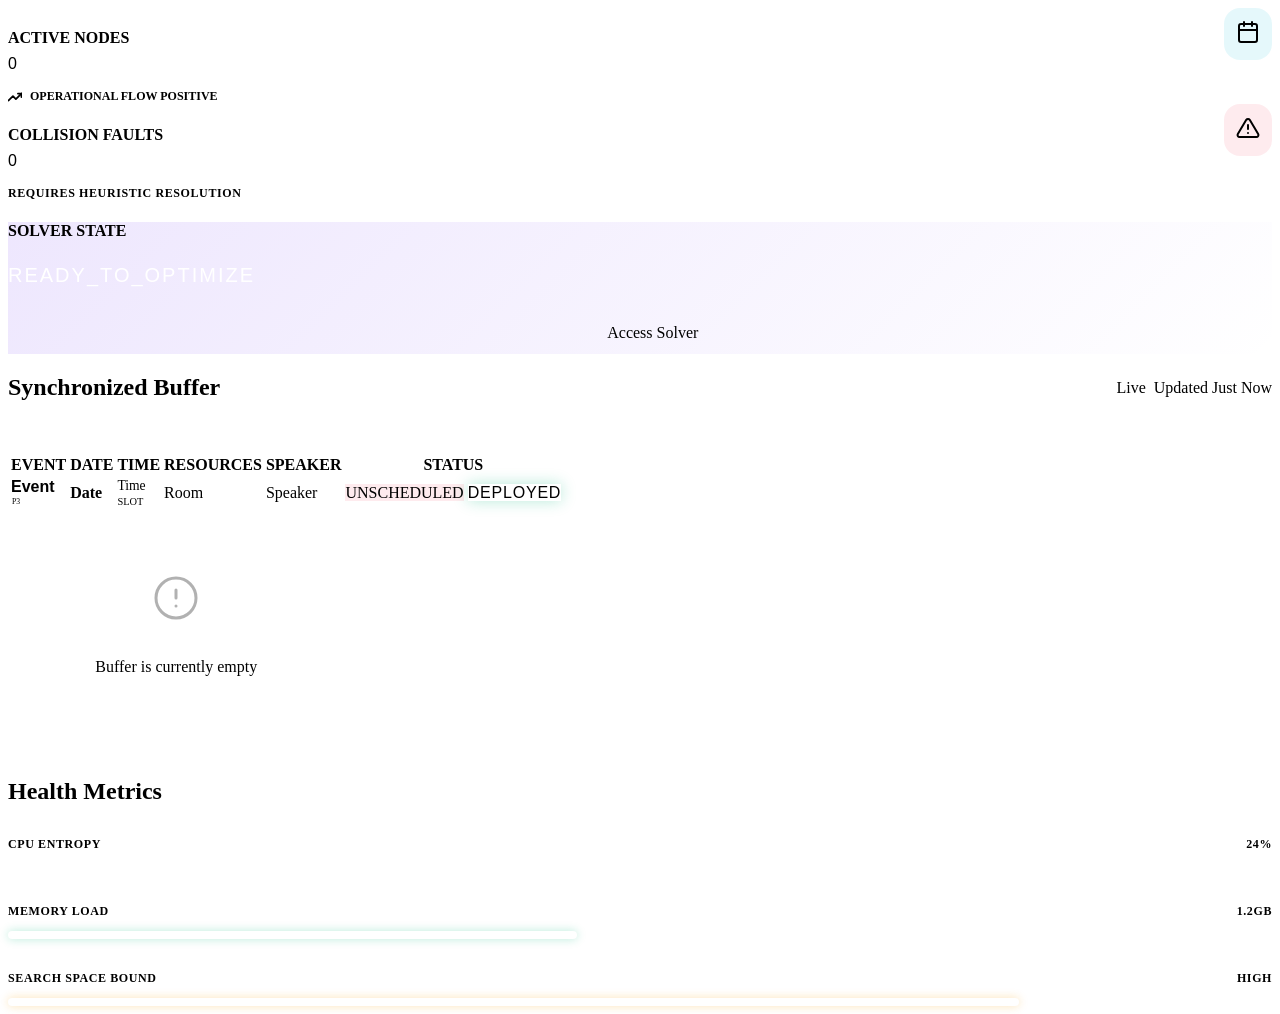
<file: target/classes/templates/index.html>
<!DOCTYPE html>
<html th:replace="~{layout :: layout(~{::main})}" xmlns:th="http://www.thymeleaf.org">
<head>
    <title>Home | Command Center</title>
</head>
<body>
    <main class="animate-in">
        <div class="bento-grid">
            <!-- Summary Stats -->
            <div class="bento-card col-4">
                <div style="display: flex; justify-content: space-between; align-items: start;">
                    <div>
                        <h4 style="color: var(--accent-secondary); margin-bottom: 0.5rem;">ACTIVE NODES</h4>
                        <div class="stat-value" style="font-family: 'Orbitron', sans-serif; text-shadow: 0 0 20px var(--accent-glow);" th:text="${events.size()}">0</div>
                    </div>
                    <div style="padding: 12px; background: rgba(6, 182, 212, 0.1); border-radius: 16px; color: var(--accent-secondary);">
                        <svg width="24" height="24" viewBox="0 0 24 24" fill="none" stroke="currentColor" stroke-width="2" stroke-linecap="round" stroke-linejoin="round"><rect x="3" y="4" width="18" height="18" rx="2" ry="2"></rect><line x1="16" y1="2" x2="16" y2="6"></line><line x1="8" y1="2" x2="8" y2="6"></line><line x1="3" y1="10" x2="21" y2="10"></line></svg>
                    </div>
                </div>
                <div style="display: flex; align-items: center; gap: 0.5rem; font-size: 0.75rem; color: var(--success); font-weight: 700; text-transform: uppercase; margin-top: 1rem;">
                    <svg width="14" height="14" viewBox="0 0 24 24" fill="none" stroke="currentColor" stroke-width="3" stroke-linecap="round" stroke-linejoin="round"><polyline points="23 6 13.5 15.5 8.5 10.5 1 18"></polyline><polyline points="17 6 23 6 23 12"></polyline></svg>
                    Operational Flow Positive
                </div>
            </div>

            <div class="bento-card col-4" sec:authorize="hasRole('ADMIN')">
                <div style="display: flex; justify-content: space-between; align-items: start;">
                    <div>
                        <h4 style="color: var(--danger); margin-bottom: 0.5rem;">COLLISION FAULTS</h4>
                        <div class="stat-value" style="font-family: 'Orbitron', sans-serif;" th:text="${totalConflicts}" th:style="${totalConflicts > 0 ? 'color: var(--danger); text-shadow: 0 0 20px rgba(244, 63, 94, 0.4);' : ''}">0</div>
                    </div>
                    <div style="padding: 12px; background: rgba(244, 63, 94, 0.1); border-radius: 16px; color: var(--danger);">
                        <svg width="24" height="24" viewBox="0 0 24 24" fill="none" stroke="currentColor" stroke-width="2" stroke-linecap="round" stroke-linejoin="round"><path d="M10.29 3.86L1.82 18a2 2 0 0 0 1.71 3h16.94a2 2 0 0 0 1.71-3L13.71 3.86a2 2 0 0 0-3.42 0z"></path><line x1="12" y1="9" x2="12" y2="13"></line><line x1="12" y1="17" x2="12.01" y2="17"></line></svg>
                    </div>
                </div>
                <div style="font-size: 0.75rem; color: var(--text-dim); text-transform: uppercase; letter-spacing: 0.05em; font-weight: 700; margin-top: 1rem;">Requires Heuristic Resolution</div>
            </div>

            <div class="bento-card col-4" sec:authorize="hasRole('ADMIN')" style="background: linear-gradient(135deg, rgba(139, 92, 246, 0.15), transparent); border-color: rgba(139, 92, 246, 0.3);">
                <h4 style="color: var(--accent-primary);">SOLVER STATE</h4>
                <div class="stat-value" style="font-size: 1.25rem; font-family: 'Orbitron', sans-serif; margin: 1.5rem 0; letter-spacing: 0.1em; color: white;">READY_TO_OPTIMIZE</div>
                <a th:href="@{/scheduler}" class="btn-new" style="display: inline-block; width: 100%; text-align: center; padding: 0.8rem;">Access Solver</a>
            </div>

            <!-- Main Activity -->
            <div class="bento-card" th:classappend="${#authorization.expression('hasRole(''ADMIN'')') ? 'col-8' : 'col-12'}">
                <div style="display: flex; justify-content: space-between; align-items: center; margin-bottom: 2rem;">
                    <h2 th:text="${#authorization.expression('hasRole(''ADMIN'')') ? 'Synchronized Buffer' : 'Live Event Schedule'}">Synchronized Buffer</h2>
                    <div style="display: flex; gap: 0.5rem;">
                        <span class="badge badge-success">Live</span>
                        <span class="badge" style="background: rgba(255,255,255,0.05);">Updated Just Now</span>
                    </div>
                </div>
                
                <table class="db-table">
                    <thead>
                        <tr>
                            <th>EVENT</th>
                            <th>DATE</th>
                            <th>TIME</th>
                            <th>RESOURCES</th>
                            <th>SPEAKER</th>
                            <th>STATUS</th>
                        </tr>
                    </thead>
                    <tbody>
                        <tr th:each="e : ${events}">
                            <td>
                                <div style="font-weight: 700; font-family: 'Orbitron', sans-serif;" th:text="${e.name}">Event</div>
                                <div th:class="${'badge priority-' + e.priority}" th:text="'Level ' + ${e.priority}" style="font-size: 0.6rem; transform: scale(0.8); margin-left: -5px;">P3</div>
                            </td>
                            <td>
                                <div style="font-weight: 600; color: var(--accent-primary);" th:text="${e.date}">Date</div>
                            </td>
                            <td>
                                <div style="font-size: 0.85rem; color: var(--text-dim);">
                                    <span th:text="${e.startTime + ' - ' + e.endTime}">Time</span>
                                    <div th:if="${e.colorIndex != -1}" style="font-size: 0.65rem; color: var(--accent-secondary); margin-top: 2px;" th:text="${'SLOT ' + e.colorIndex}">SLOT</div>
                                </div>
                            </td>
                            <td>
                                <span class="badge" 
                                      th:style="${e.colorIndex != -1 ? 'background: rgba(139, 92, 246, 0.1); border: 1px solid var(--accent-primary); color: var(--accent-primary);' : 'background: rgba(255,255,255,0.05);'}"
                                      th:text="${e.colorIndex != -1 ? e.assignedRoom : e.resource}">Room</span>
                            </td>
                            <td th:text="${e.speaker}">Speaker</td>
                            <td>
                                <span th:if="${e.colorIndex == -1}" class="badge" style="background: rgba(244, 63, 94, 0.1); color: var(--danger);">UNSCHEDULED</span>
                                <span th:if="${e.colorIndex != -1}" class="badge badge-success" style="box-shadow: 0 0 15px rgba(16, 185, 129, 0.3); font-family: 'Orbitron', sans-serif; letter-spacing: 0.05em;">DEPLOYED</span>
                            </td>
                        </tr>
                        <tr th:if="${events.isEmpty()}">
                            <td colspan="5" style="text-align: center; padding: 4rem; color: var(--text-dim);">
                                <svg width="48" height="48" viewBox="0 0 24 24" fill="none" stroke="currentColor" stroke-width="1.5" stroke-linecap="round" stroke-linejoin="round" style="margin-bottom: 1rem; opacity: 0.3;"><circle cx="12" cy="12" r="10"></circle><line x1="12" y1="8" x2="12" y2="12"></line><line x1="12" y1="16" x2="12.01" y2="16"></line></svg>
                                <p>Buffer is currently empty</p>
                            </td>
                        </tr>
                    </tbody>
                </table>
            </div>

            <!-- Side Widgets -->
            <div class="bento-card col-4" sec:authorize="hasRole('ADMIN')">
                <h2>Health Metrics</h2>
                <div style="margin-top: 2rem;">
                    <div style="display: flex; justify-content: space-between; margin-bottom: 0.75rem; font-size: 0.75rem; font-weight: 800; letter-spacing: 0.05em; text-transform: uppercase;">
                        <span>CPU Entropy</span>
                        <span style="color: var(--accent-secondary)">24%</span>
                    </div>
                    <div style="width: 100%; height: 8px; background: rgba(255,255,255,0.05); border-radius: 20px; margin-bottom: 2rem;">
                        <div style="width: 24%; height: 100%; background: linear-gradient(to right, var(--accent-primary), var(--accent-secondary)); border-radius: 20px; box-shadow: 0 0 10px var(--accent-glow);"></div>
                    </div>

                    <div style="display: flex; justify-content: space-between; margin-bottom: 0.75rem; font-size: 0.75rem; font-weight: 800; letter-spacing: 0.05em; text-transform: uppercase;">
                        <span>Memory Load</span>
                        <span style="color: var(--success)">1.2GB</span>
                    </div>
                    <div style="width: 100%; height: 8px; background: rgba(255,255,255,0.05); border-radius: 20px; margin-bottom: 2rem;">
                        <div style="width: 45%; height: 100%; background: linear-gradient(to right, var(--success), #34d399); border-radius: 20px; box-shadow: 0 0 10px rgba(16, 185, 129, 0.3);"></div>
                    </div>

                    <div style="display: flex; justify-content: space-between; margin-bottom: 0.75rem; font-size: 0.75rem; font-weight: 800; letter-spacing: 0.05em; text-transform: uppercase;">
                        <span>Search Space Bound</span>
                        <span style="color: var(--warning)">High</span>
                    </div>
                    <div style="width: 100%; height: 8px; background: rgba(255,255,255,0.05); border-radius: 20px;">
                        <div style="width: 80%; height: 100%; background: linear-gradient(to right, var(--warning), #fbbf24); border-radius: 20px; box-shadow: 0 0 10px rgba(245, 158, 11, 0.3);"></div>
                    </div>
                </div>
            </div>
        </div>
    </main>
</body>
</html>
</file>
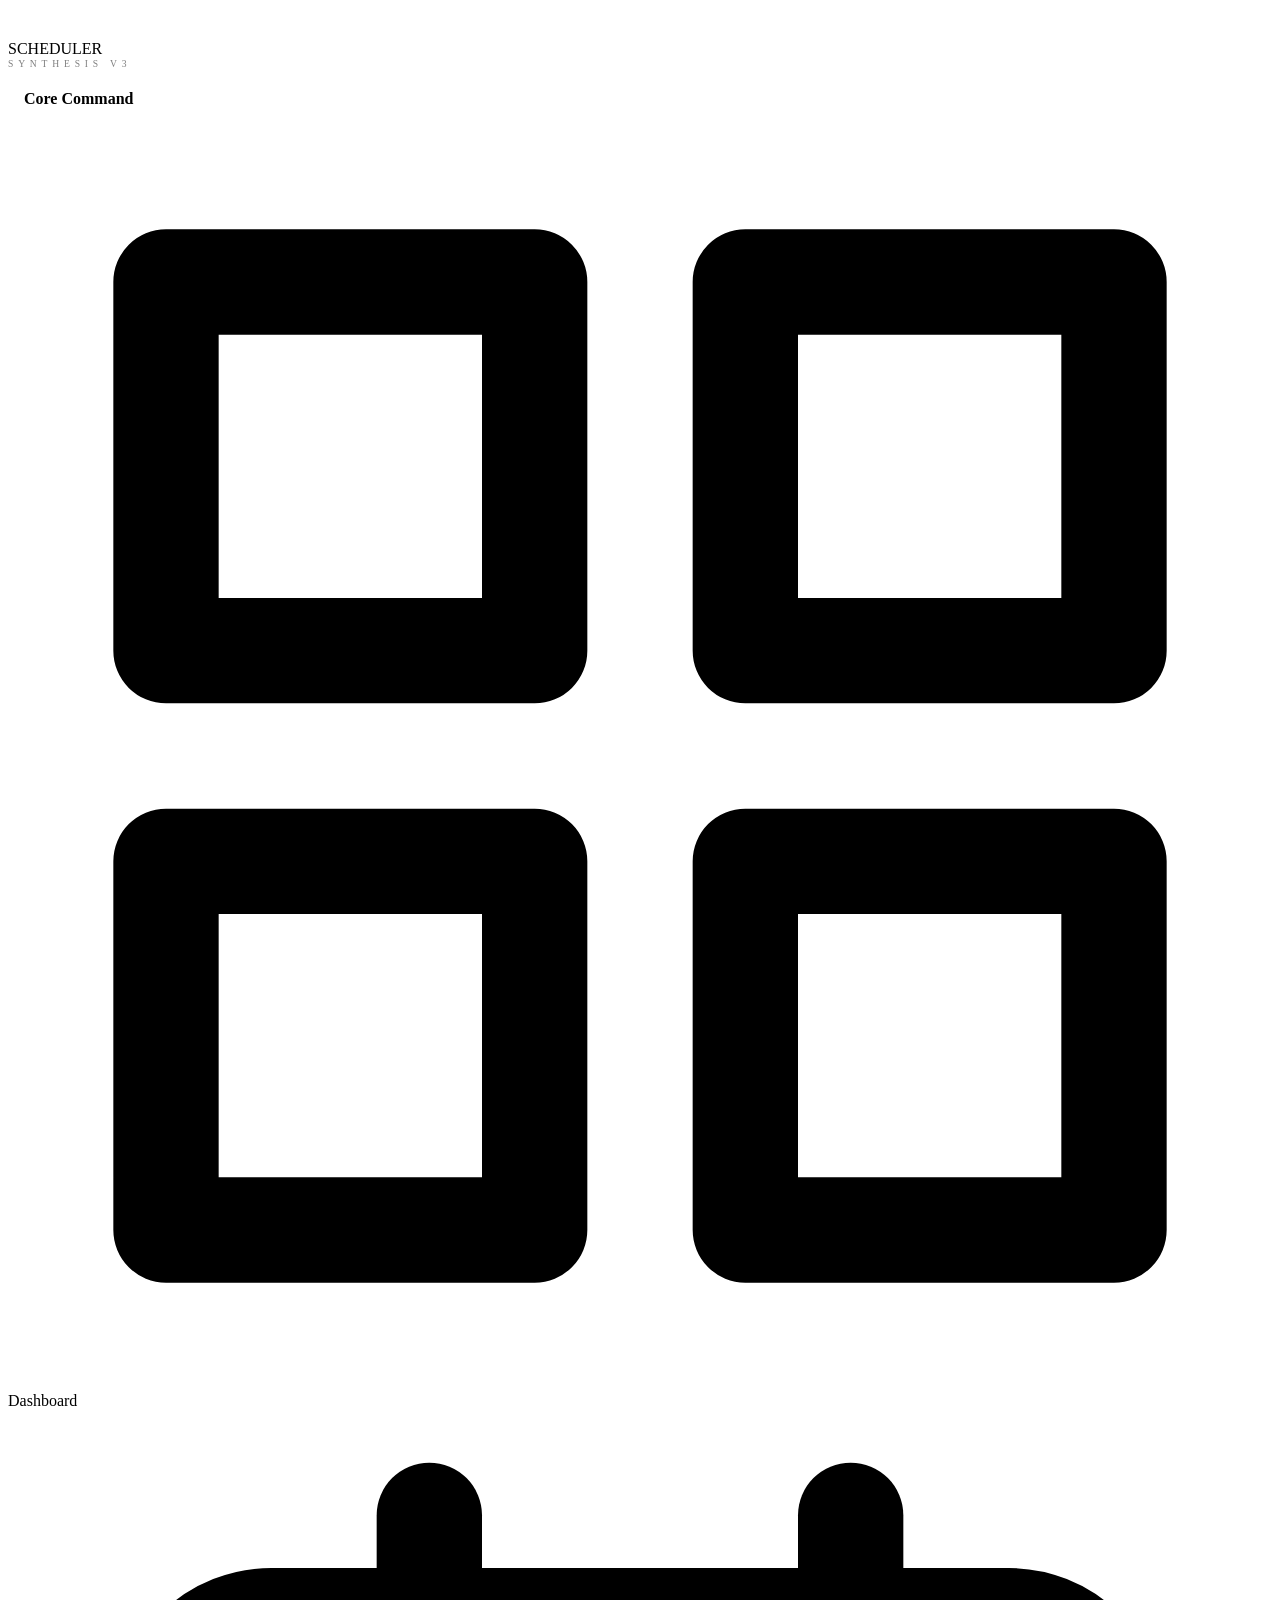
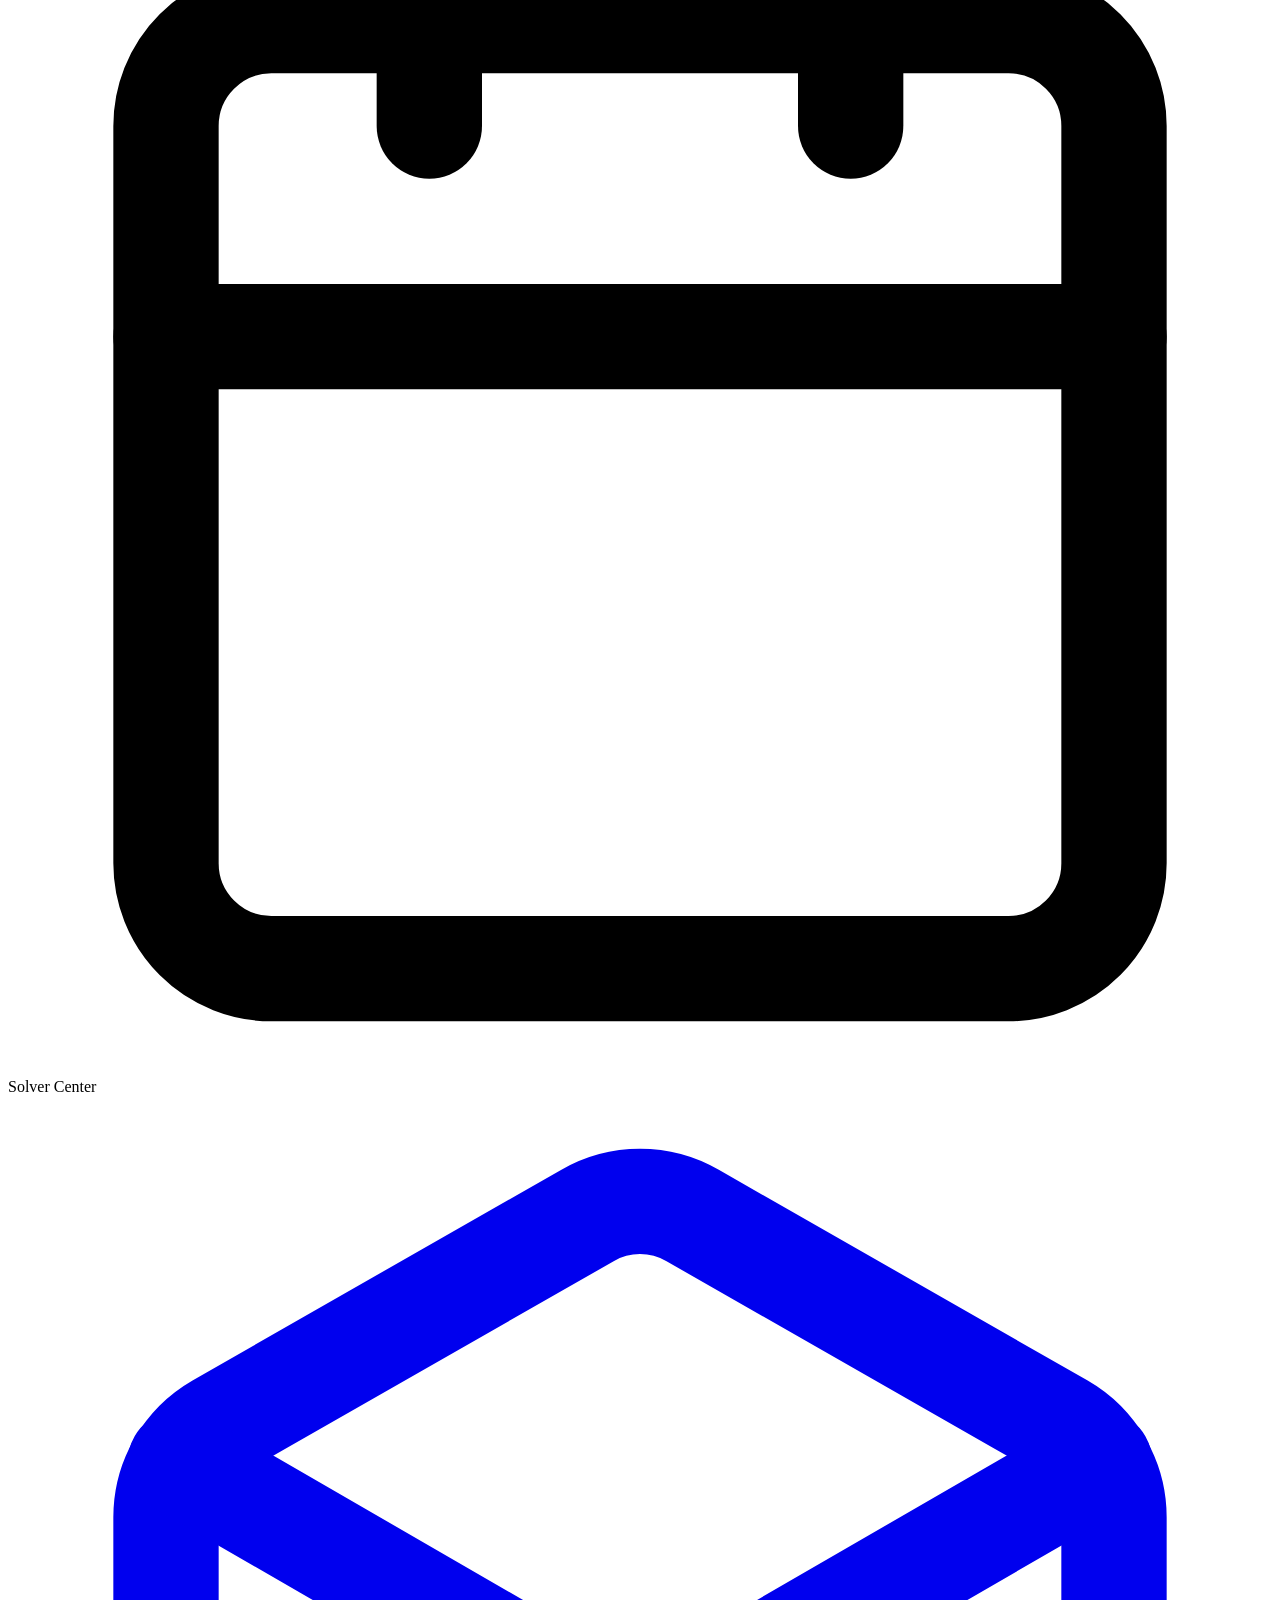
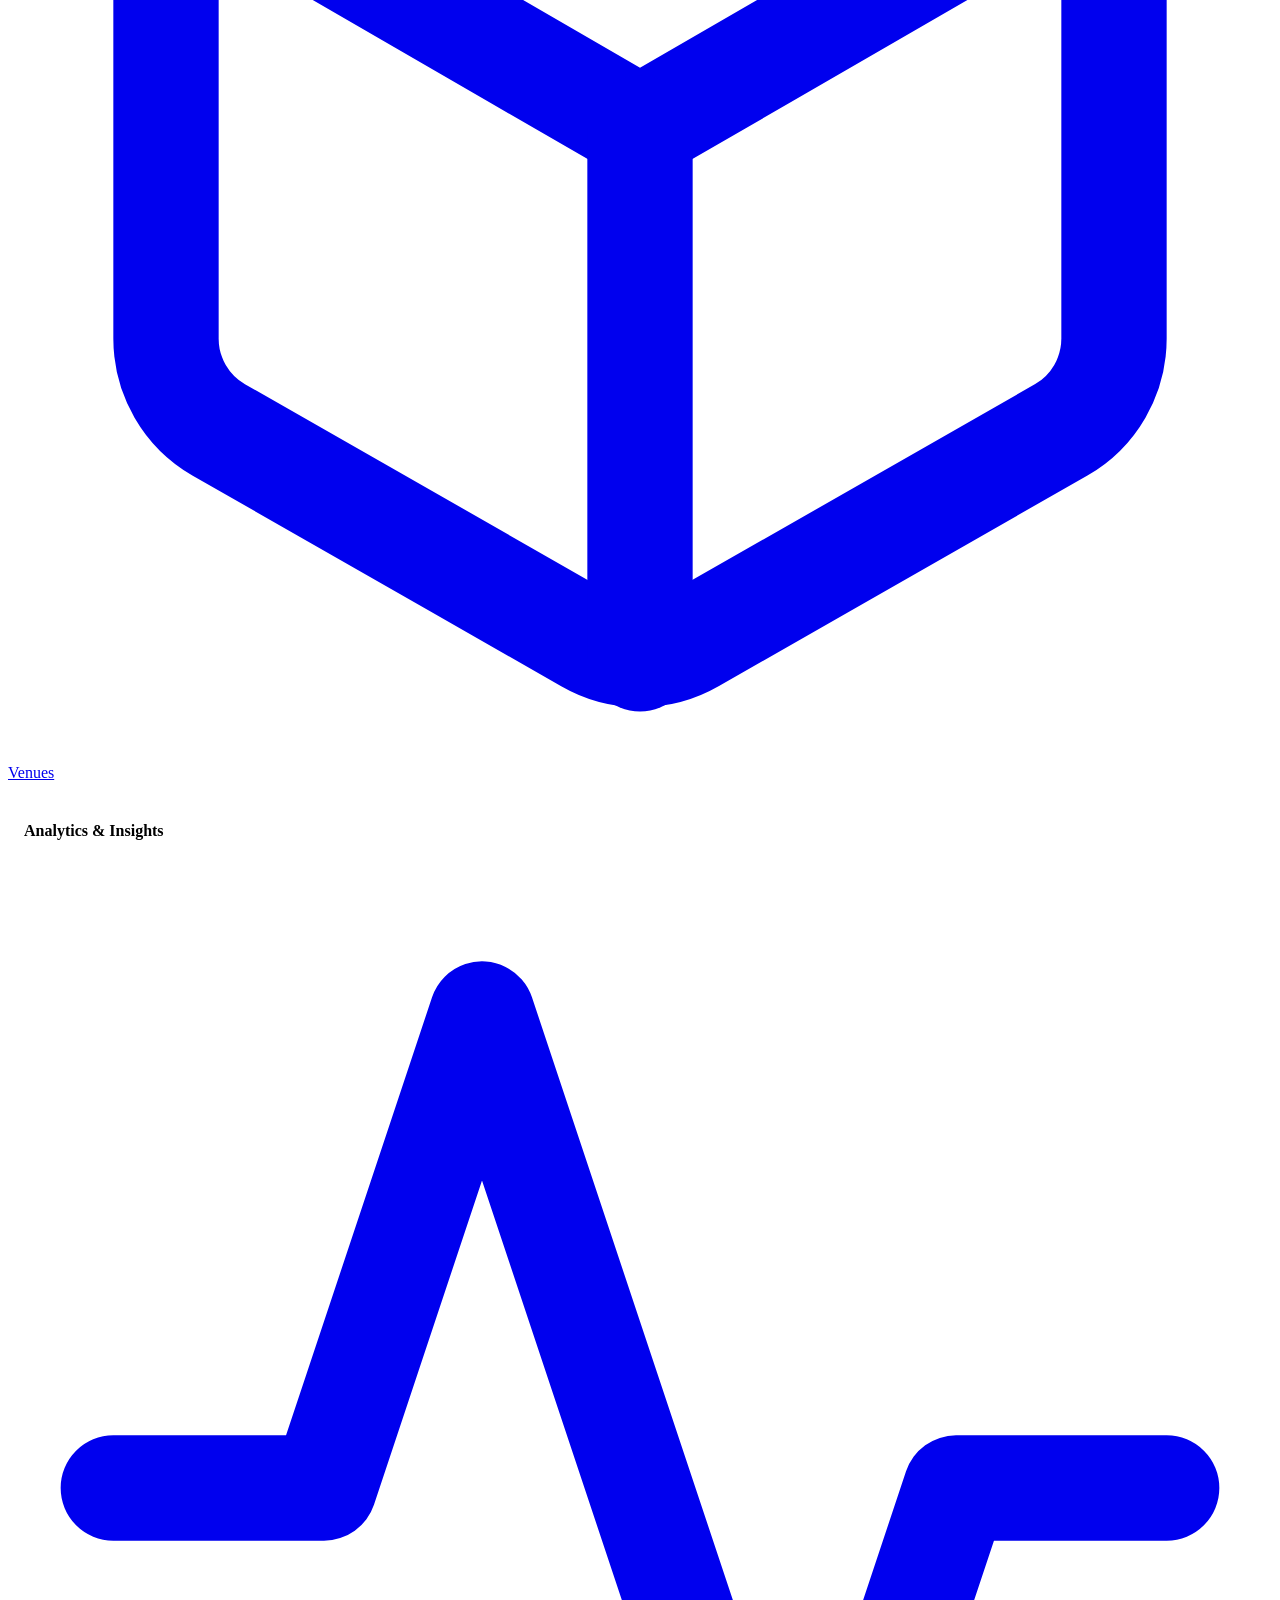
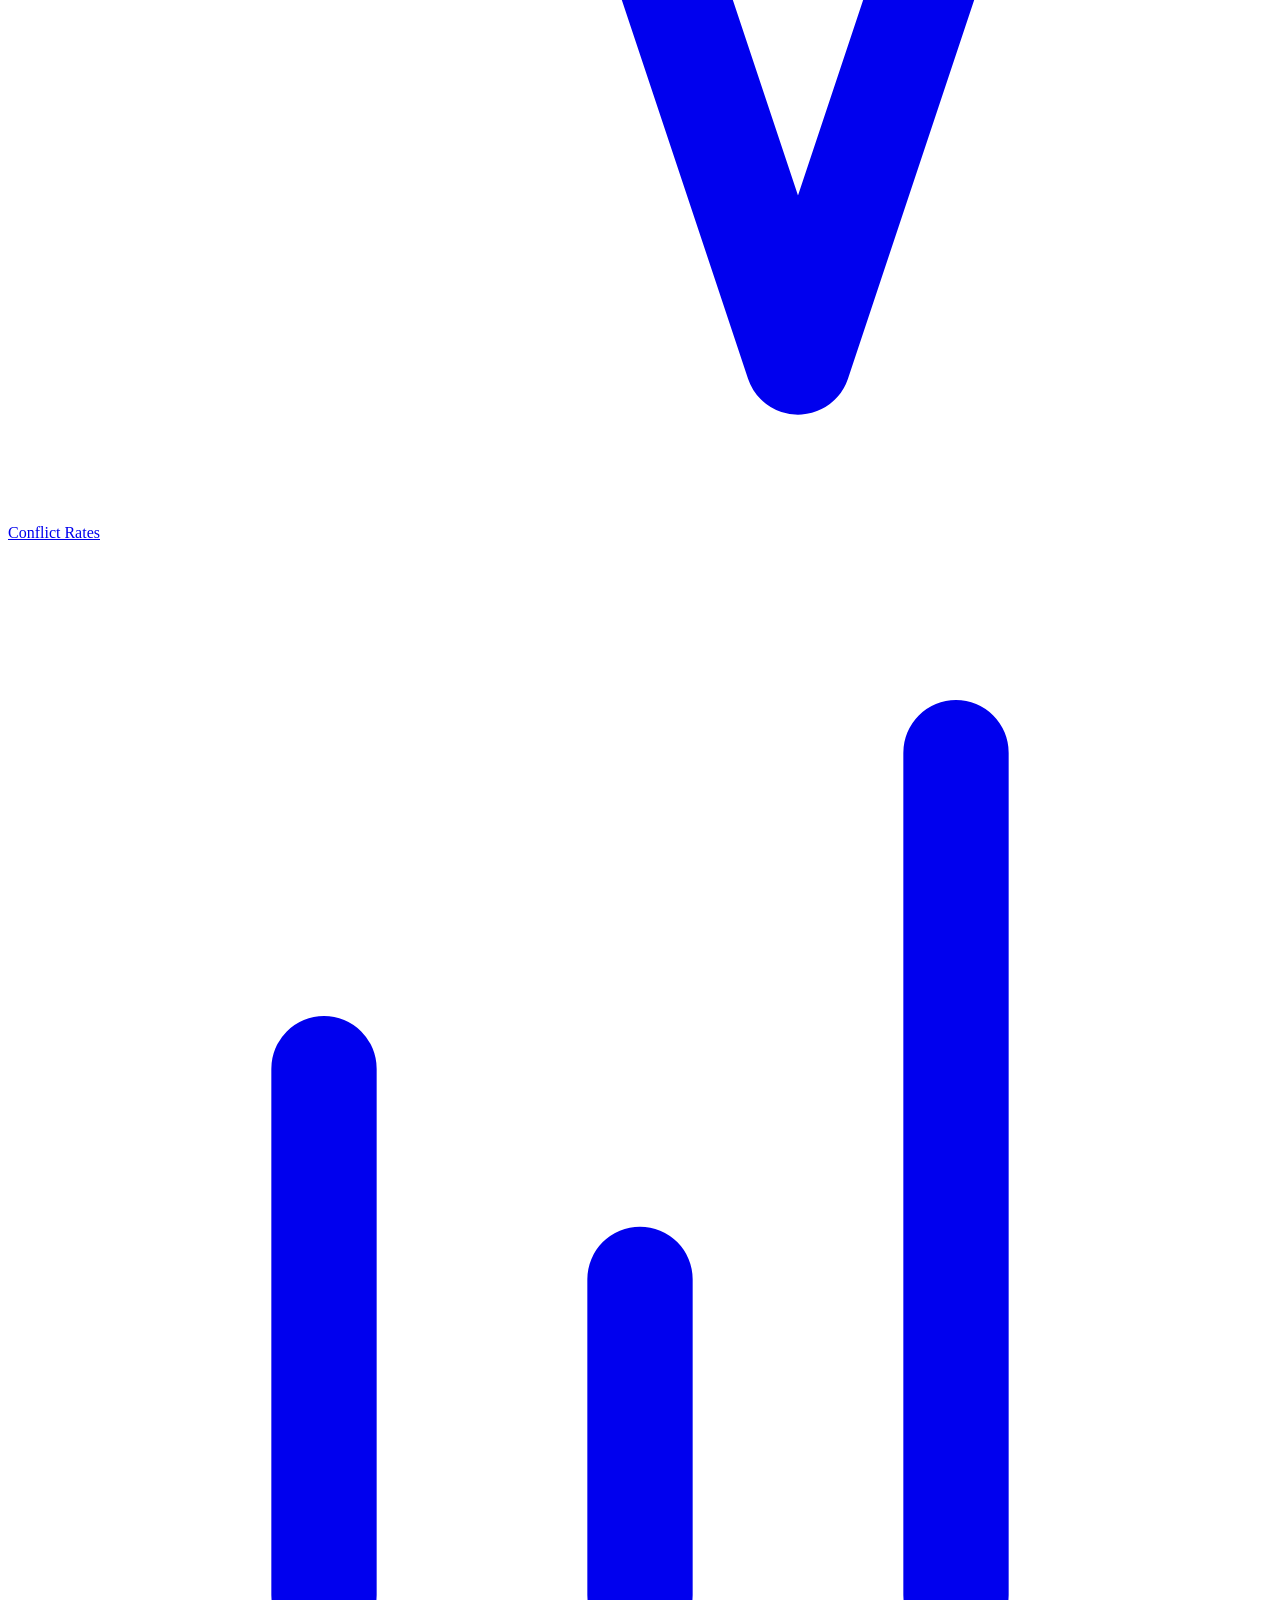
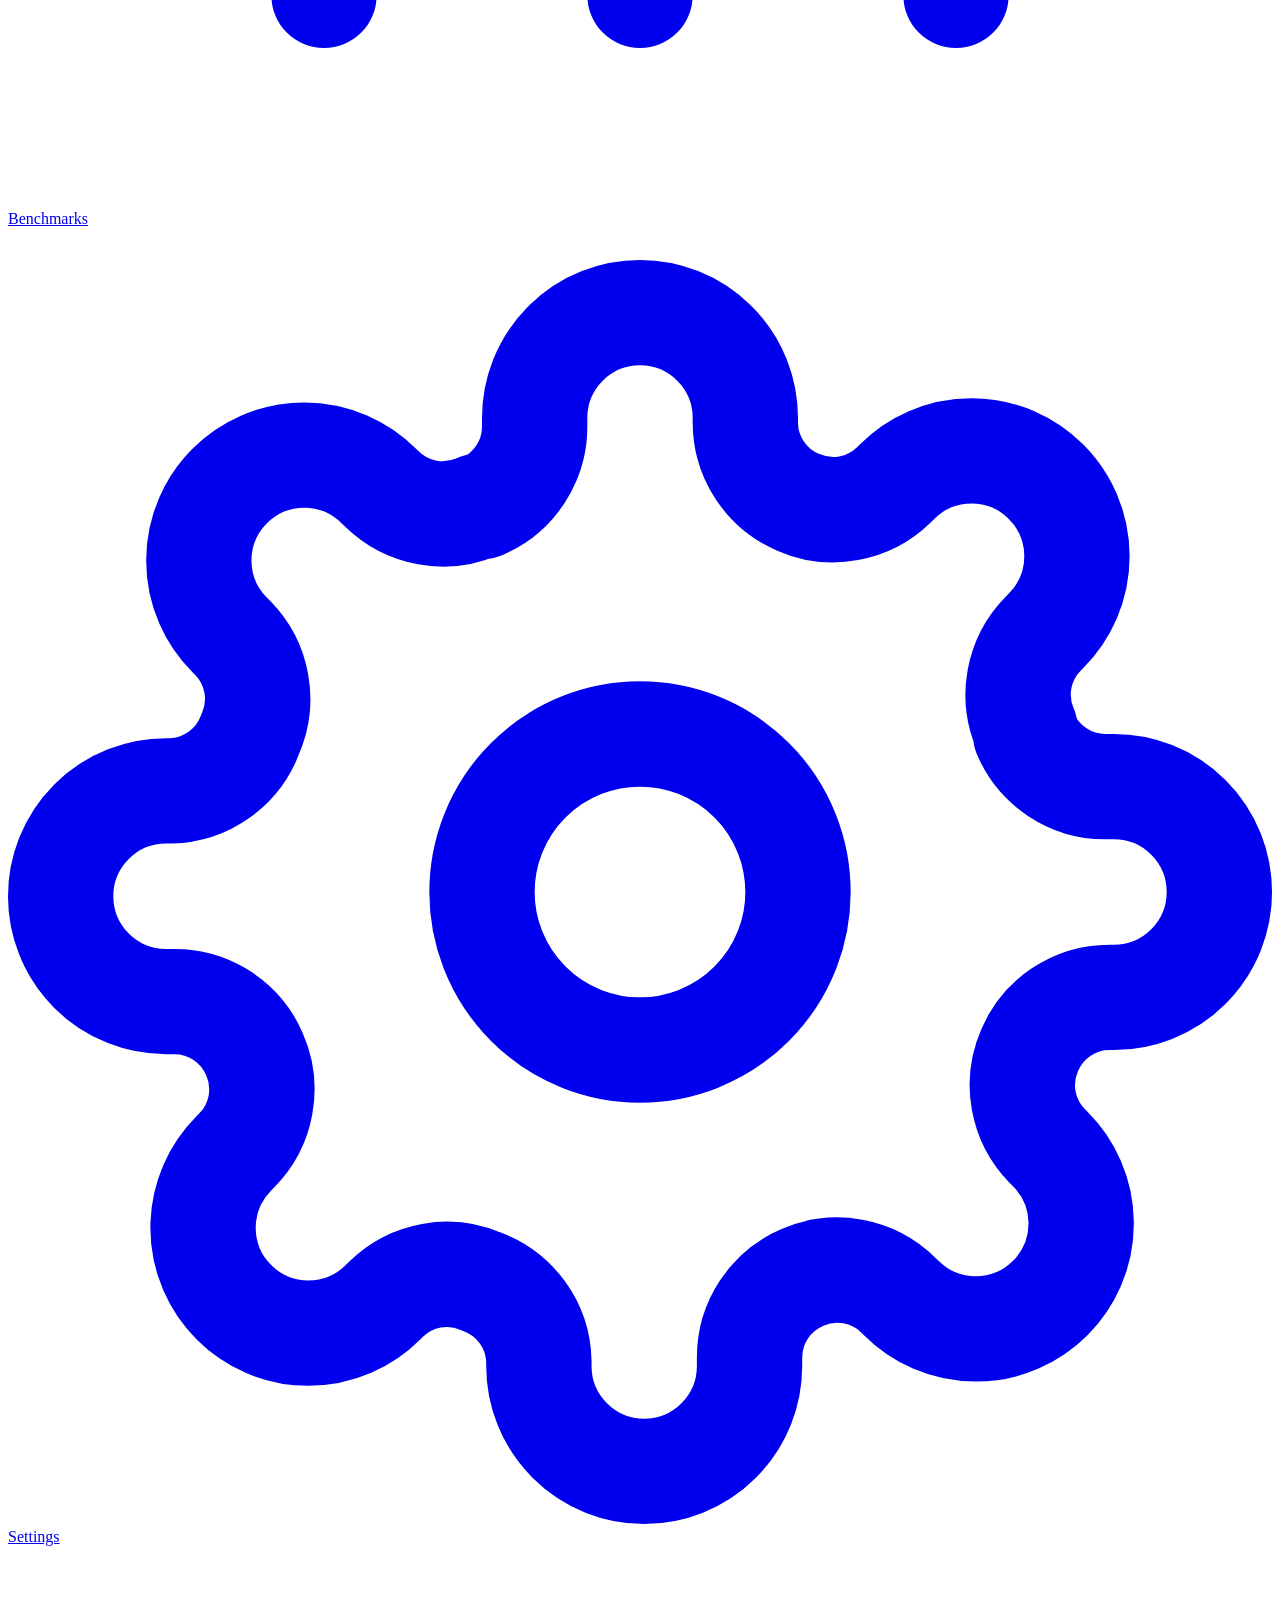
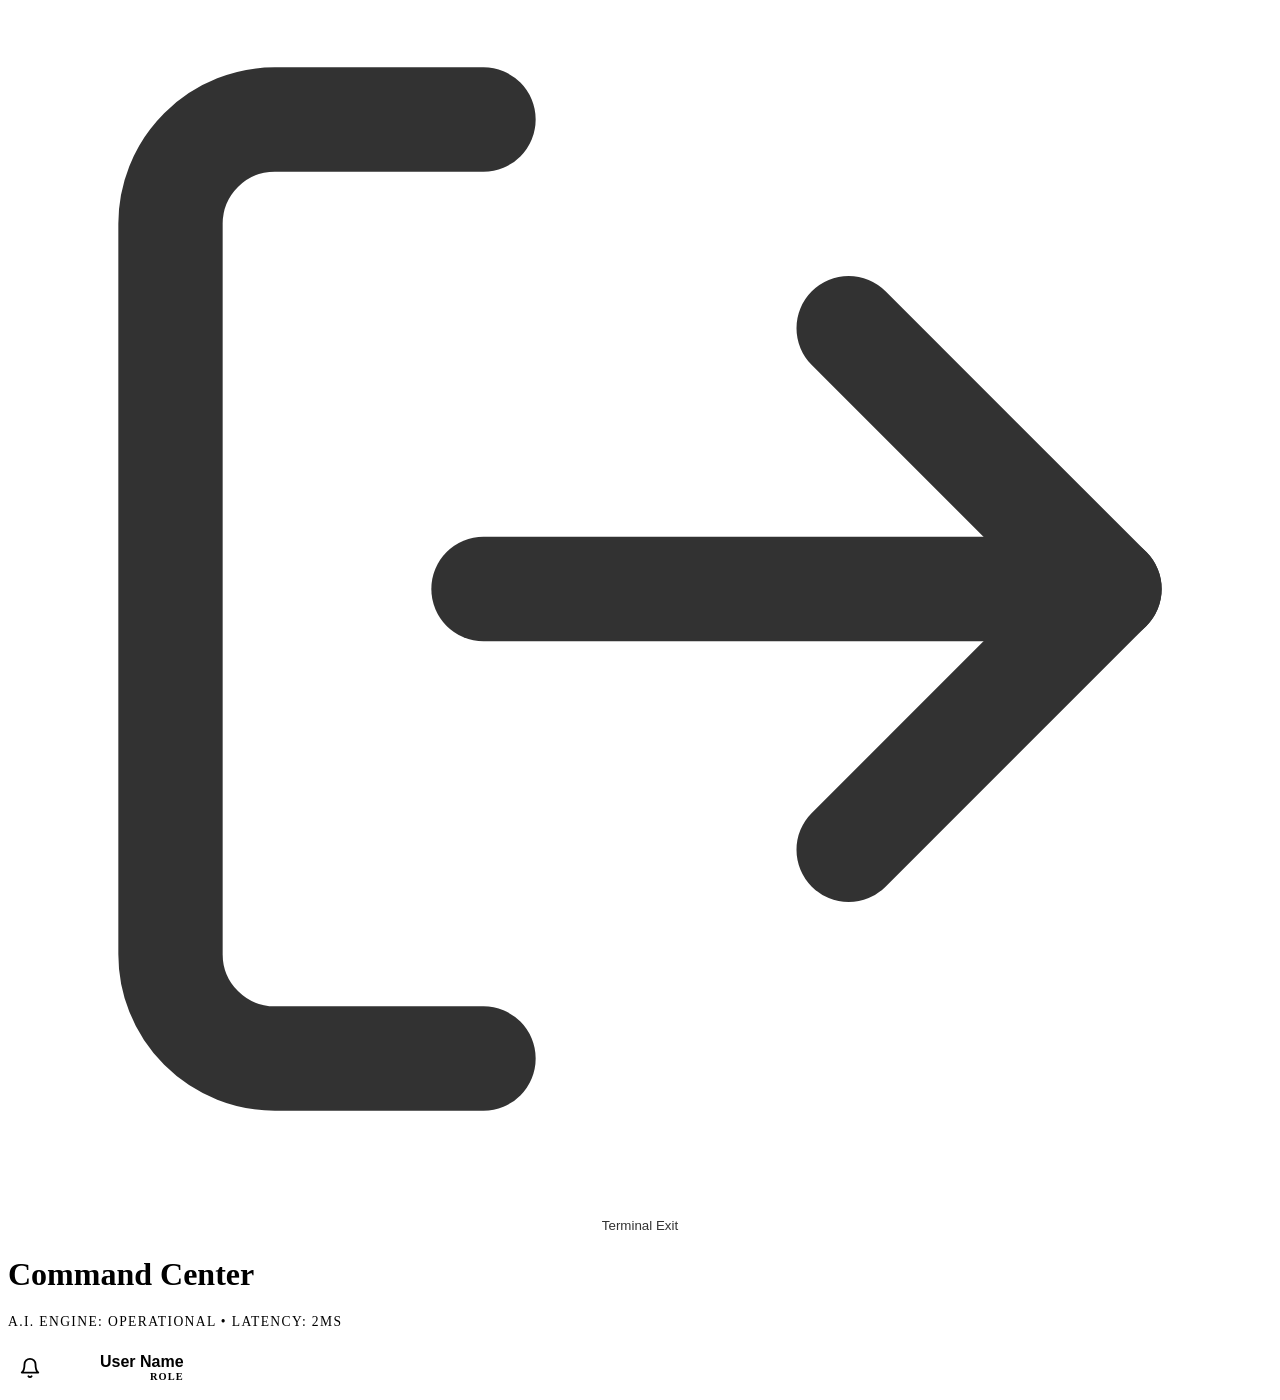
<file: target/classes/templates/layout.html>
<!DOCTYPE html>
<html th:fragment="layout(content)" xmlns:th="http://www.thymeleaf.org" xmlns:sec="http://www.thymeleaf.org/extras/spring-security">
<head>
    <meta charset="UTF-8">
    <meta name="viewport" content="width=device-width, initial-scale=1.0">
    <title>Enterprise Scheduler | Dashboard v2.0</title>
    <link rel="stylesheet" th:href="@{/css/styles.css}">
    <link rel="preconnect" href="https://fonts.googleapis.com">
    <link rel="preconnect" href="https://fonts.gstatic.com" crossorigin>
    <link href="https://fonts.googleapis.com/css2?family=Outfit:wght@400;500;600;700;800&display=swap" rel="stylesheet">
</head>
<body>
    <div class="aurora-bg">
        <div class="orb orb-1"></div>
        <div class="orb orb-2"></div>
        <div class="orb orb-3"></div>
    </div>
    <div class="dashboard-container">
        <!-- Sidebar -->
        <aside class="sidebar">
            <div class="sidebar-logo">
                <svg width="28" height="28" viewBox="0 0 24 24" fill="none" stroke="var(--accent-primary)" stroke-width="2.5" stroke-linecap="round" stroke-linejoin="round"><path d="M12 2L2 7l10 5 10-5-10-5zM2 17l10 5 10-5M2 12l10 5 10-5"></path></svg>
                <div style="display: flex; flex-direction: column;">
                    <span>SCHEDULER</span>
                    <span style="font-size: 0.6rem; opacity: 0.5; letter-spacing: 0.5em;">SYNTHESIS V3</span>
                </div>
            </div>
            
            <nav style="flex: 1;">
                <h4 style="margin-left: 1rem; margin-bottom: 1rem;">Core Command</h4>
                <a th:href="@{/}" class="nav-item" th:classappend="${currentUri == '/' ? 'active' : ''}">
                    <svg viewBox="0 0 24 24" fill="none" stroke="currentColor" stroke-width="2" stroke-linecap="round" stroke-linejoin="round"><rect x="3" y="3" width="7" height="7"></rect><rect x="14" y="3" width="7" height="7"></rect><rect x="14" y="14" width="7" height="7"></rect><rect x="3" y="14" width="7" height="7"></rect></svg>
                    Dashboard
                </a>
                <a th:href="@{/scheduler}" sec:authorize="hasRole('ADMIN')" class="nav-item" th:classappend="${currentUri == '/scheduler' ? 'active' : ''}">
                    <svg viewBox="0 0 24 24" fill="none" stroke="currentColor" stroke-width="2" stroke-linecap="round" stroke-linejoin="round"><rect x="3" y="4" width="18" height="18" rx="2" ry="2"></rect><line x1="16" y1="2" x2="16" y2="6"></line><line x1="8" y1="2" x2="8" y2="6"></line><line x1="3" y1="10" x2="21" y2="10"></line></svg>
                    Solver Center
                </a>
                <a href="#" sec:authorize="hasRole('ADMIN')" class="nav-item">
                    <svg viewBox="0 0 24 24" fill="none" stroke="currentColor" stroke-width="2" stroke-linecap="round" stroke-linejoin="round"><path d="M21 16V8a2 2 0 0 0-1-1.73l-7-4a2 2 0 0 0-2 0l-7 4A2 2 0 0 0 3 8v8a2 2 0 0 0 1 1.73l7 4a2 2 0 0 0 2 0l7-4A2 2 0 0 0 21 16z"></path><polyline points="3.27 6.96 12 12.01 20.73 6.96"></polyline><line x1="12" y1="22.08" x2="12" y2="12"></line></svg>
                    Venues
                </a>

                <h4 sec:authorize="hasRole('ADMIN')" style="margin-left: 1rem; margin-top: 2.5rem; margin-bottom: 1rem;">Analytics & Insights</h4>
                <a href="#" sec:authorize="hasRole('ADMIN')" class="nav-item">
                    <svg viewBox="0 0 24 24" fill="none" stroke="currentColor" stroke-width="2" stroke-linecap="round" stroke-linejoin="round"><polyline points="22 12 18 12 15 21 9 3 6 12 2 12"></polyline></svg>
                    Conflict Rates
                </a>
                <a href="#" sec:authorize="hasRole('ADMIN')" class="nav-item">
                    <svg viewBox="0 0 24 24" fill="none" stroke="currentColor" stroke-width="2" stroke-linecap="round" stroke-linejoin="round"><path d="M12 20v-6M6 20V10M18 20V4"></path></svg>
                    Benchmarks
                </a>
            </nav>

            <div style="margin-top: auto; padding-top: 2rem; border-top: 1px solid var(--card-border);">
                <a href="#" sec:authorize="hasRole('ADMIN')" class="nav-item">
                    <svg viewBox="0 0 24 24" fill="none" stroke="currentColor" stroke-width="2" stroke-linecap="round" stroke-linejoin="round"><circle cx="12" cy="12" r="3"></circle><path d="M19.4 15a1.65 1.65 0 0 0 .33 1.82l.06.06a2 2 0 0 1 0 2.83 2 2 0 0 1-2.83 0l-.06-.06a1.65 1.65 0 0 0-1.82-.33 1.65 1.65 0 0 0-1 1.51V21a2 2 0 0 1-2 2 2 2 0 0 1-2-2v-.09A1.65 1.65 0 0 0 9 19.4a1.65 1.65 0 0 0-1.82.33l-.06.06a2 2 0 0 1-2.83 0 2 2 0 0 1 0-2.83l.06-.06a1.65 1.65 0 0 0 .33-1.82 1.65 1.65 0 0 0-1.51-1H3a2 2 0 0 1-2-2 2 2 0 0 1 2-2h.09A1.65 1.65 0 0 0 4.6 9a1.65 1.65 0 0 0-.33-1.82l-.06-.06a2 2 0 0 1 0-2.83 2 2 0 0 1 2.83 0l.06.06a1.65 1.65 0 0 0 1.82.33H9a1.65 1.65 0 0 0 1-1.51V3a2 2 0 0 1 2-2 2 2 0 0 1 2 2v.09a1.65 1.65 0 0 0 1 1.51 1.65 1.65 0 0 0 1.82-.33l.06-.06a2 2 0 0 1 2.83 0 2 2 0 0 1 0 2.83l-.06.06a1.65 1.65 0 0 0-.33 1.82V9a1.65 1.65 0 0 0 1.51 1H21a2 2 0 0 1 2 2 2 2 0 0 1-2 2h-.09a1.65 1.65 0 0 0-1.51 1z"></path></svg>
                    Settings
                </a>
                <form th:action="@{/logout}" method="post" style="display: block; margin-top: 1rem;">
                    <button type="submit" class="nav-item" style="width: 100%; background: none; border: none; cursor: pointer; color: var(--danger); opacity: 0.8;">
                        <svg viewBox="0 0 24 24" fill="none" stroke="currentColor" stroke-width="2" stroke-linecap="round" stroke-linejoin="round" style="color: var(--danger);"><path d="M9 21H5a2 2 0 0 1-2-2V5a2 2 0 0 1 2-2h4"></path><polyline points="16 17 21 12 16 7"></polyline><line x1="21" y1="12" x2="9" y2="12"></line></svg>
                        Terminal Exit
                    </button>
                </form>
            </div>
        </aside>

        <!-- Main Workspace -->
        <div class="main-content">
            <header class="content-header animate-in">
                <div>
                    <h1 th:text="${headerTitle != null ? headerTitle : 'Command Center'}">Command Center</h1>
                    <p style="color: var(--text-dim); font-size: 0.85rem; letter-spacing: 0.1em; text-transform: uppercase;">A.I. Engine: Operational &bullet; Latency: 2ms</p>
                </div>
                <div style="display: flex; gap: 1.5rem; align-items: center;">
                    <div style="width: 44px; height: 44px; background: rgba(255,255,255,0.03); border-radius: 14px; display: flex; align-items: center; justify-content: center; border: 1px solid var(--glass-border); color: var(--accent-secondary);">
                        <svg width="22" height="22" viewBox="0 0 24 24" fill="none" stroke="currentColor" stroke-width="2" stroke-linecap="round" stroke-linejoin="round"><path d="M18 8A6 6 0 0 0 6 8c0 7-3 9-3 9h18s-3-2-3-9"></path><path d="M13.73 21a2 2 0 0 1-3.46 0"></path></svg>
                    </div>
                    <div style="display: flex; align-items: center; gap: 1rem; padding-left: 1.5rem; border-left: 1px solid var(--glass-border);">
                        <div style="text-align: right;">
                            <div style="font-weight: 800; font-size: 1rem; font-family: 'Orbitron', sans-serif;" sec:authentication="name">User Name</div>
                            <div style="font-size: 0.65rem; color: var(--accent-primary); font-weight: 700; letter-spacing: 0.1em; text-transform: uppercase;" 
                                 th:text="${#authorization.expression('hasRole(''ADMIN'')') ? 'System Archon' : 'Guest Probe'}">Role</div>
                        </div>
                        <div style="width: 48px; height: 48px; background: linear-gradient(135deg, var(--accent-primary), var(--accent-secondary)); border-radius: 16px; box-shadow: 0 5px 15px var(--accent-glow);"></div>
                    </div>
                </div>
            </header>

            <main th:replace="${content}"></main>
        </div>
    </div>
</body>
</html>
</file>
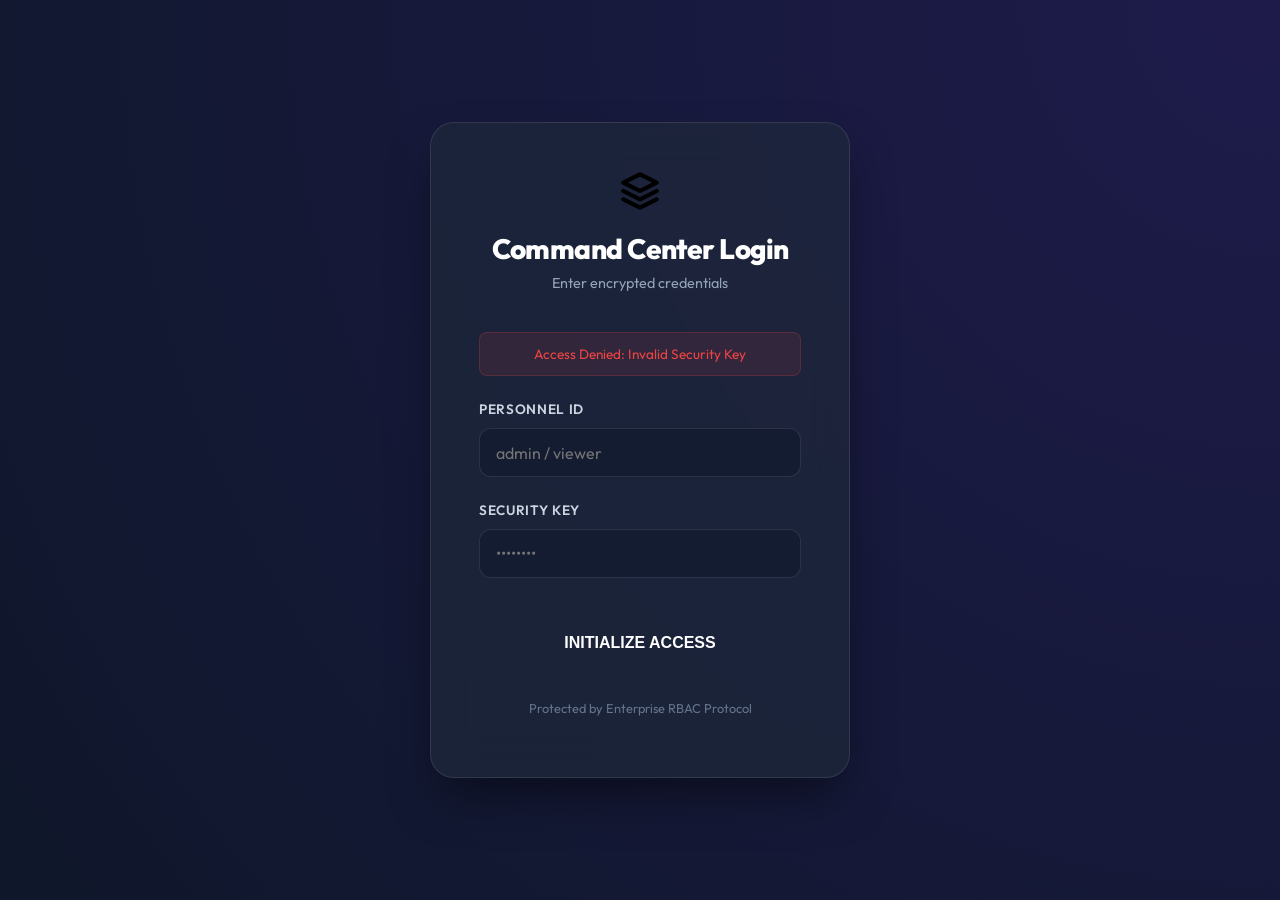
<file: target/classes/templates/login.html>
<!DOCTYPE html>
<html xmlns:th="http://www.thymeleaf.org">
<head>
    <meta charset="UTF-8">
    <meta name="viewport" content="width=device-width, initial-scale=1.0">
    <title>Authorized Access | SCHEDULER.AI</title>
    <link rel="stylesheet" th:href="@{/css/styles.css}">
    <link href="https://fonts.googleapis.com/css2?family=Outfit:wght@400;500;600;700;800&display=swap" rel="stylesheet">
    <style>
        body {
            background: radial-gradient(circle at top right, #1e1b4b, #0f172a);
            height: 100vh;
            display: flex;
            align-items: center;
            justify-content: center;
            overflow: hidden;
            margin: 0;
            font-family: 'Outfit', sans-serif;
        }

        .login-container {
            width: 100%;
            max-width: 420px;
            padding: 2rem;
            animation: slideUp 0.6s cubic-bezier(0.16, 1, 0.3, 1);
        }

        .login-card {
            background: rgba(30, 41, 59, 0.7);
            backdrop-filter: blur(20px);
            border: 1px solid rgba(255, 255, 255, 0.1);
            border-radius: 24px;
            padding: 3rem;
            box-shadow: 0 25px 50px -12px rgba(0, 0, 0, 0.5);
        }

        .brand-section {
            text-align: center;
            margin-bottom: 2.5rem;
        }

        .logo-icon {
            color: var(--accent-primary);
            margin-bottom: 1rem;
        }

        h2 {
            color: white;
            font-size: 1.75rem;
            font-weight: 800;
            margin: 0;
            letter-spacing: -0.02em;
        }

        .subtitle {
            color: #94a3b8;
            font-size: 0.9rem;
            margin-top: 0.5rem;
        }

        .input-group {
            margin-bottom: 1.5rem;
        }

        label {
            display: block;
            color: #cbd5e1;
            font-size: 0.85rem;
            font-weight: 600;
            margin-bottom: 0.6rem;
            text-transform: uppercase;
            letter-spacing: 0.05em;
        }

        input {
            width: 100%;
            background: rgba(15, 23, 42, 0.5);
            border: 1px solid rgba(255, 255, 255, 0.1);
            border-radius: 12px;
            padding: 0.85rem 1rem;
            color: white;
            font-size: 1rem;
            font-family: inherit;
            transition: all 0.2s;
            box-sizing: border-box;
        }

        input:focus {
            outline: none;
            border-color: var(--accent-primary);
            background: rgba(15, 23, 42, 0.8);
            box-shadow: 0 0 0 4px rgba(99, 102, 241, 0.1);
        }

        .login-btn {
            width: 100%;
            background: linear-gradient(135deg, var(--accent-primary), var(--accent-secondary));
            color: white;
            border: none;
            border-radius: 12px;
            padding: 1rem;
            font-size: 1rem;
            font-weight: 700;
            cursor: pointer;
            transition: transform 0.2s, box-shadow 0.2s;
            margin-top: 1rem;
        }

        .login-btn:hover {
            transform: translateY(-2px);
            box-shadow: 0 10px 15px -3px rgba(99, 102, 241, 0.4);
        }

        .error-ms {
            background: rgba(239, 68, 68, 0.1);
            color: #ef4444;
            padding: 0.75rem;
            border-radius: 8px;
            font-size: 0.85rem;
            margin-bottom: 1.5rem;
            text-align: center;
            border: 1px solid rgba(239, 68, 68, 0.2);
        }

        @keyframes slideUp {
            from { opacity: 0; transform: translateY(20px); }
            to { opacity: 1; transform: translateY(0); }
        }

        .hint {
            margin-top: 2rem;
            text-align: center;
            font-size: 0.8rem;
            color: #64748b;
        }
    </style>
</head>
<body>
    <div class="login-container">
        <div class="login-card">
            <div class="brand-section">
                <svg class="logo-icon" width="40" height="40" viewBox="0 0 24 24" fill="none" stroke="currentColor" stroke-width="2.5" stroke-linecap="round" stroke-linejoin="round"><path d="M12 2L2 7l10 5 10-5-10-5zM2 17l10 5 10-5M2 12l10 5 10-5"></path></svg>
                <h2>Command Center Login</h2>
                <p class="subtitle">Enter encrypted credentials</p>
            </div>

            <div th:if="${param.error}" class="error-ms">
                Access Denied: Invalid Security Key
            </div>

            <form th:action="@{/login}" method="post">
                <div class="input-group">
                    <label>Personnel ID</label>
                    <input type="text" name="username" placeholder="admin / viewer" required>
                </div>
                <div class="input-group">
                    <label>Security Key</label>
                    <input type="password" name="password" placeholder="••••••••" required>
                </div>
                <button type="submit" class="login-btn">INITIALIZE ACCESS</button>
            </form>

            <div class="hint">
                <p>Protected by Enterprise RBAC Protocol</p>
            </div>
        </div>
    </div>
</body>
</html>
</file>
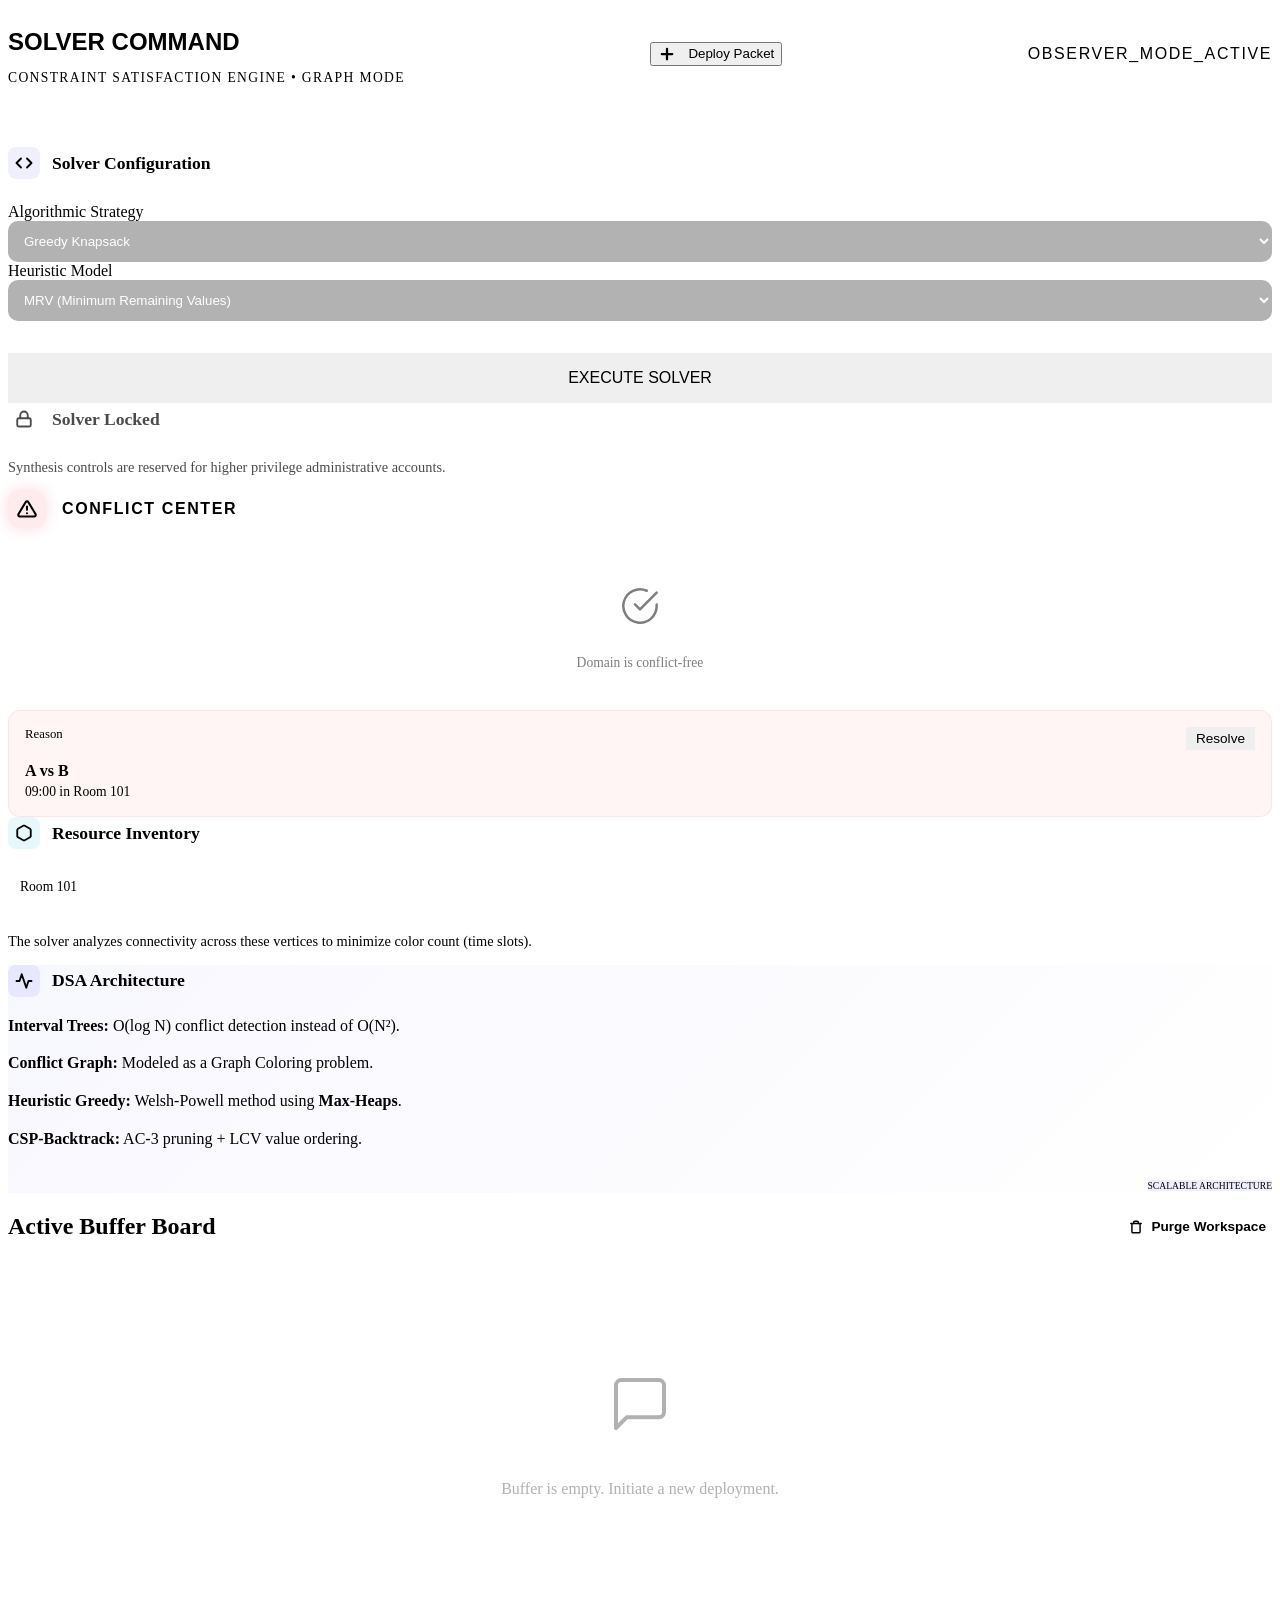
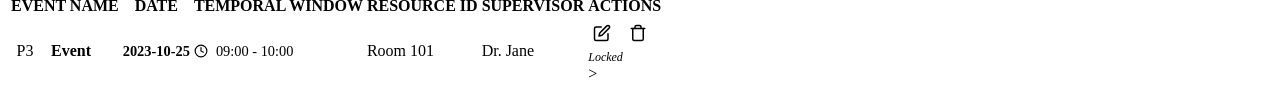
<file: target/classes/templates/scheduler.html>
<!DOCTYPE html>
<html th:replace="~{layout :: layout(~{::main})}" xmlns:th="http://www.thymeleaf.org"
    xmlns:sec="http://www.thymeleaf.org/extras/spring-security">

<head>
    <title>Solver Center | Advanced Scheduling</title>
</head>

<body>
    <main class="animate-in">
        <!-- Dashboard Header Actions -->
        <div style="display: flex; justify-content: space-between; align-items: center; margin-bottom: 3rem;">
            <div>
                <h2 style="margin-bottom: 0.5rem; font-family: 'Orbitron', sans-serif;">SOLVER COMMAND</h2>
                <p
                    style="color: var(--text-dim); font-size: 0.85rem; text-transform: uppercase; letter-spacing: 0.1em;">
                    Constraint Satisfaction Engine &bullet; Graph Mode</p>
            </div>
            <button sec:authorize="hasRole('ADMIN')" onclick="openAddModal()" class="btn-new"
                style="display: flex; align-items: center; gap: 0.75rem;">
                <svg width="18" height="18" viewBox="0 0 24 24" fill="none" stroke="currentColor" stroke-width="3"
                    stroke-linecap="round" stroke-linejoin="round">
                    <line x1="12" y1="5" x2="12" y2="19"></line>
                    <line x1="5" y1="12" x2="19" y2="12"></line>
                </svg>
                Deploy Packet
            </button>
            <div sec:authorize="!hasRole('ADMIN')" class="badge"
                style="background: rgba(255,255,255,0.03); border: 1px solid var(--glass-border); color: var(--accent-secondary); font-family: 'Orbitron', sans-serif; letter-spacing: 0.1em;">
                OBSERVER_MODE_ACTIVE
            </div>
        </div>

        <div class="bento-grid">

            <!-- Algorithm Selection -->
            <div class="bento-card col-4" sec:authorize="hasRole('ADMIN')">
                <div style="display: flex; align-items: center; gap: 0.75rem; margin-bottom: 1.5rem;">
                    <div
                        style="width: 32px; height: 32px; background: rgba(99, 102, 241, 0.1); border-radius: 8px; display: flex; align-items: center; justify-content: center; color: var(--accent-primary);">
                        <svg width="18" height="18" viewBox="0 0 24 24" fill="none" stroke="currentColor"
                            stroke-width="2.5" stroke-linecap="round" stroke-linejoin="round">
                            <polyline points="16 18 22 12 16 6"></polyline>
                            <polyline points="8 6 2 12 8 18"></polyline>
                        </svg>
                    </div>
                    <h3 style="font-size: 1.1rem; margin: 0;">Solver Configuration</h3>
                </div>

                <form th:action="@{/solve}" method="get">
                    <div class="form-group">
                        <label>Algorithmic Strategy</label>
                        <select name="method"
                            style="background: rgba(0,0,0,0.3); border: 1px solid var(--card-border); color: white; padding: 0.75rem; border-radius: 10px; width: 100%;">
                            <option value="knapsack">Greedy Knapsack</option>
                            <option value="dsatur">Graph Coloring - DSATUR</option>
                            <option value="dijkstra">Dijkstra's Resolution</option>
                            <option value="intervaltree">Interval Tree Search</option>
                        </select>
                    </div>
                    <div class="form-group" style="margin-bottom: 2rem;">
                        <label>Heuristic Model</label>
                        <select name="heuristic"
                            style="background: rgba(0,0,0,0.3); border: 1px solid var(--card-border); color: white; padding: 0.75rem; border-radius: 10px; width: 100%;">
                            <option value="mrv">MRV (Minimum Remaining Values)</option>
                            <option value="degree">Degree (Constraint Pruning)</option>
                        </select>
                    </div>
                    <button type="submit" class="btn-new"
                        style="width: 100%; border: none; cursor: pointer; font-size: 1rem; height: 50px;">
                        EXECUTE SOLVER
                    </button>
                </form>
            </div>
            <div class="bento-card col-4" sec:authorize="!hasRole('ADMIN')" style="opacity: 0.7; pointer-events: none;">
                <div style="display: flex; align-items: center; gap: 0.75rem; margin-bottom: 1.5rem;">
                    <div
                        style="width: 32px; height: 32px; background: rgba(255, 255, 255, 0.05); border-radius: 8px; display: flex; align-items: center; justify-content: center; color: var(--text-dim);">
                        <svg width="18" height="18" viewBox="0 0 24 24" fill="none" stroke="currentColor"
                            stroke-width="2.5" stroke-linecap="round" stroke-linejoin="round">
                            <rect x="3" y="11" width="18" height="11" rx="2" ry="2"></rect>
                            <path d="M7 11V7a5 5 0 0 1 10 0v4"></path>
                        </svg>
                    </div>
                    <h3 style="font-size: 1.1rem; margin: 0; color: var(--text-dim);">Solver Locked</h3>
                </div>
                <p style="font-size: 0.9rem;">Synthesis controls are reserved for higher privilege administrative
                    accounts.</p>
            </div>

            <!-- Conflict Center (Advanced Interactive) -->
            <div class="bento-card col-4">
                <div style="display: flex; align-items: center; gap: 1rem; margin-bottom: 2rem;">
                    <div
                        style="width: 38px; height: 38px; background: rgba(244, 63, 94, 0.1); border-radius: 12px; display: flex; align-items: center; justify-content: center; color: var(--danger); box-shadow: 0 0 15px rgba(244, 63, 94, 0.2);">
                        <svg width="20" height="20" viewBox="0 0 24 24" fill="none" stroke="currentColor"
                            stroke-width="2.5" stroke-linecap="round" stroke-linejoin="round">
                            <path
                                d="M10.29 3.86L1.82 18a2 2 0 0 0 1.71 3h16.94a2 2 0 0 0 1.71-3L13.71 3.86a2 2 0 0 0-3.42 0z">
                            </path>
                            <line x1="12" y1="9" x2="12" y2="13"></line>
                            <line x1="12" y1="17" x2="12.01" y2="17"></line>
                        </svg>
                    </div>
                    <h3 style="font-family: 'Orbitron', sans-serif; font-size: 1rem; margin: 0; letter-spacing: 0.1em;">
                        CONFLICT CENTER</h3>
                </div>

                <div th:if="${totalConflicts == 0}"
                    style="display: flex; flex-direction: column; align-items: center; justify-content: center; height: 150px; opacity: 0.5;">
                    <svg width="40" height="40" viewBox="0 0 24 24" fill="none" stroke="currentColor" stroke-width="1.5"
                        stroke-linecap="round" stroke-linejoin="round"
                        style="color: var(--success); margin-bottom: 1rem;">
                        <path d="M22 11.08V12a10 10 0 1 1-5.93-9.14"></path>
                        <polyline points="22 4 12 14.01 9 11.01"></polyline>
                    </svg>
                    <p style="font-size: 0.85rem;">Domain is conflict-free</p>
                </div>

                <div th:if="${totalConflicts > 0}"
                    style="display: flex; flex-direction: column; gap: 1rem; max-height: 300px; overflow-y: auto;">
                    <div th:each="c : ${detailedConflicts}" class="conflict-card"
                        style="padding: 1rem; background: rgba(239, 68, 68, 0.05); border: 1px solid rgba(239, 68, 68, 0.1); border-radius: 12px;">
                        <div
                            style="display: flex; justify-content: space-between; align-items: start; margin-bottom: 0.75rem;">
                            <span class="badge" th:text="${c.reason}"
                                style="background: var(--danger); font-size: 0.8rem;">Reason</span>
                            <button sec:authorize="hasRole('ADMIN')" class="btn-new resolve-conflict-btn"
                                th:data-id="${c.event2.id}" th:data-name="${c.event2.name}"
                                style="padding: 4px 10px; font-size: 0.85rem; border: none; cursor: pointer;">Resolve</button>
                        </div>
                        <div style="font-size: 1rem; font-weight: 700;">
                            <span th:text="${c.event1.name}">A</span> vs <span th:text="${c.event2.name}">B</span>
                        </div>
                        <div style="font-size: 0.85rem; color: var(--text-dim); margin-top: 0.25rem;"
                            th:text="${c.event1.startTime + ' in ' + c.event1.resource}">09:00 in Room 101</div>
                    </div>
                </div>
            </div>

            <!-- Resource Pool -->
            <div class="bento-card col-4">
                <div style="display: flex; align-items: center; gap: 0.75rem; margin-bottom: 1.5rem;">
                    <div
                        style="width: 32px; height: 32px; background: rgba(6, 182, 212, 0.1); border-radius: 8px; display: flex; align-items: center; justify-content: center; color: var(--accent-secondary);">
                        <svg width="18" height="18" viewBox="0 0 24 24" fill="none" stroke="currentColor"
                            stroke-width="2.5" stroke-linecap="round" stroke-linejoin="round">
                            <path
                                d="M21 16V8a2 2 0 0 0-1-1.73l-7-4a2 2 0 0 0-2 0l-7 4A2 2 0 0 0 3 8v8a2 2 0 0 0 1 1.73l7 4a2 2 0 0 0 2 0l7-4A2 2 0 0 0 21 16z">
                            </path>
                        </svg>
                    </div>
                    <h3 style="font-size: 1.1rem; margin: 0;">Resource Inventory</h3>
                </div>
                <div style="display: flex; flex-wrap: wrap; gap: 0.5rem; margin-top: 1rem;">
                    <span th:each="room : ${roomPool}" class="badge"
                        style="background: rgba(255,255,255,0.05); color: var(--text-main); font-size: 0.85rem; padding: 6px 12px; border: 1px solid var(--card-border);"
                        th:text="${room}">Room 101</span>
                </div>
                <p style="font-size: 0.9rem; color: var(--text-dim); margin-top: 2rem;">
                    The solver analyzes connectivity across these vertices to minimize color count (time slots).
                </p>
            </div>

            <!-- DSA Architecture Insight -->
            <div class="bento-card col-4"
                style="background: linear-gradient(135deg, rgba(99, 102, 241, 0.05), transparent); border-color: rgba(99, 102, 241, 0.2);">
                <div style="display: flex; align-items: center; gap: 0.75rem; margin-bottom: 1rem;">
                    <div
                        style="width: 32px; height: 32px; background: rgba(99, 102, 241, 0.1); border-radius: 8px; display: flex; align-items: center; justify-content: center; color: var(--accent-primary);">
                        <svg width="18" height="18" viewBox="0 0 24 24" fill="none" stroke="currentColor"
                            stroke-width="2.5" stroke-linecap="round" stroke-linejoin="round">
                            <path d="M22 12h-4l-3 9L9 3l-3 9H2"></path>
                        </svg>
                    </div>
                    <h3 style="font-size: 1.1rem; margin: 0;">DSA Architecture</h3>
                </div>
                <div style="font-size: 1rem; color: var(--text-dim); line-height: 1.6;">
                    <ul style="list-style: none; padding: 0; margin: 0;">
                        <li style="margin-bottom: 0.75rem;">
                            <strong style="color: var(--text-main);">Interval Trees:</strong> O(log N) conflict
                            detection instead of O(N²).
                        </li>
                        <li style="margin-bottom: 0.75rem;">
                            <strong style="color: var(--text-main);">Conflict Graph:</strong> Modeled as a Graph
                            Coloring problem.
                        </li>
                        <li style="margin-bottom: 0.75rem;">
                            <strong style="color: var(--text-main);">Heuristic Greedy:</strong> Welsh-Powell method
                            using <strong>Max-Heaps</strong>.
                        </li>
                        <li>
                            <strong style="color: var(--text-main);">CSP-Backtrack:</strong> AC-3 pruning + LCV value
                            ordering.
                        </li>
                    </ul>
                </div>
                <div style="margin-top: 1.5rem; text-align: right;">
                    <span class="badge"
                        style="background: rgba(99, 102, 241, 0.1); color: var(--accent-primary); font-size: 0.6rem;">SCALABLE
                        ARCHITECTURE</span>
                </div>
            </div>

            <!-- Active Buffer -->
            <div class="bento-card col-12">
                <div style="display: flex; justify-content: space-between; align-items: center; margin-bottom: 2rem;">
                    <h2>Active Buffer Board</h2>
                    <form sec:authorize="hasRole('ADMIN')" th:action="@{/clear}" method="post">
                        <button type="submit"
                            style="background: none; border: none; color: var(--danger); font-size: 0.85rem; font-weight: 700; cursor: pointer; display: flex; align-items: center; gap: 0.5rem;">
                            <svg width="14" height="14" viewBox="0 0 24 24" fill="none" stroke="currentColor"
                                stroke-width="2.5" stroke-linecap="round" stroke-linejoin="round">
                                <polyline points="3 6 5 6 21 6"></polyline>
                                <path
                                    d="M19 6v14a2 2 0 0 1-2 2H7a2 2 0 0 1-2-2V6m3 0V4a2 2 0 0 1 2-2h4a2 2 0 0 1 2 2v2">
                                </path>
                            </svg>
                            Purge Workspace
                        </button>
                    </form>
                </div>

                <div th:if="${events.isEmpty()}" style="text-align: center; padding: 5rem; opacity: 0.3;">
                    <svg width="64" height="64" viewBox="0 0 24 24" fill="none" stroke="currentColor" stroke-width="1.5"
                        stroke-linecap="round" stroke-linejoin="round" style="margin-bottom: 1.5rem;">
                        <path d="M21 15a2 2 0 0 1-2 2H7l-4 4V5a2 2 0 0 1 2-2h14a2 2 0 0 1 2 2z"></path>
                    </svg>
                    <p>Buffer is empty. Initiate a new deployment.</p>
                </div>

                <table th:if="${!events.isEmpty()}" class="db-table">
                    <thead>
                        <tr>
                            <th>EVENT NAME</th>
                            <th>DATE</th>
                            <th>TEMPORAL WINDOW</th>
                            <th>RESOURCE ID</th>
                            <th>SUPERVISOR</th>
                            <th>ACTIONS</th>
                        </tr>
                    </thead>
                    <tbody>
                        <tr th:each="e : ${events}">
                            <td>
                                <div style="display: flex; align-items: center; gap: 0.75rem;">
                                    <div th:class="${'badge priority-' + e.priority}" th:text="'L' + ${e.priority}"
                                        style="width: 28px; height: 28px; padding: 0; display: flex; align-items: center; justify-content: center;">
                                        P3</div>
                                    <span style="font-weight: 700;" th:text="${e.name}">Event</span>
                                </div>
                            </td>
                            <td>
                                <div style="font-size: 0.9rem; font-weight: 600; color: var(--accent-primary);"
                                    th:text="${e.date}">2023-10-25</div>
                            </td>
                            <td>
                                <div
                                    style="display: flex; align-items: center; gap: 0.5rem; color: var(--text-dim); font-size: 0.9rem;">
                                    <svg width="14" height="14" viewBox="0 0 24 24" fill="none" stroke="currentColor"
                                        stroke-width="2" stroke-linecap="round" stroke-linejoin="round">
                                        <circle cx="12" cy="12" r="10"></circle>
                                        <polyline points="12 6 12 12 16 14"></polyline>
                                    </svg>
                                    <span th:text="${e.startTime + ' - ' + e.endTime}">09:00 - 10:00</span>
                                </div>
                            </td>
                            <td>
                                <span class="badge"
                                    style="background: rgba(255,255,255,0.05); border: 1px solid var(--card-border);"
                                    th:text="${e.resource}">Room 101</span>
                            </td>
                            <td th:text="${e.speaker}">Dr. Jane</td>
                            <td>
                                <div style="display: flex; gap: 0.5rem;" sec:authorize="hasRole('ADMIN')">
                                    <button class="btn-icon edit-event-btn" th:data-id="${e.id}"
                                        th:data-start="${e.startTime}" th:data-end="${e.endTime}"
                                        th:data-resource="${e.resource}"
                                        style="background: none; border: none; color: var(--text-dim); cursor: pointer; padding: 5px;">
                                        <svg width="18" height="18" viewBox="0 0 24 24" fill="none"
                                            stroke="currentColor" stroke-width="2" stroke-linecap="round"
                                            stroke-linejoin="round">
                                            <path d="M11 4H4a2 2 0 0 0-2 2v14a2 2 0 0 0 2 2h14a2 2 0 0 0 2-2v-7"></path>
                                            <path d="M18.5 2.5a2.121 2.121 0 1 1 3 3L12 15l-4 1 1-4 9.5-9.5z"></path>
                                        </svg>
                                    </button>
                                    <form th:action="@{/delete-event}" method="post" style="display: inline;">
                                        <input type="hidden" name="id" th:value="${e.id}">
                                        <button type="submit"
                                            style="background: none; border: none; color: var(--danger); cursor: pointer; padding: 5px;">
                                            <svg width="18" height="18" viewBox="0 0 24 24" fill="none"
                                                stroke="currentColor" stroke-width="2" stroke-linecap="round"
                                                stroke-linejoin="round">
                                                <polyline points="3 6 5 6 21 6"></polyline>
                                                <path
                                                    d="M19 6v14a2 2 0 0 1-2 2H7a2 2 0 0 1-2-2V6m3 0V4a2 2 0 0 1 2-2h4a2 2 0 0 1 2 2v2">
                                                </path>
                                            </svg>
                                        </button>
                                    </form>
                                </div>
                                <div sec:authorize="!hasRole('ADMIN')"
                                    style="font-size: 0.75rem; color: var(--text-dim); font-style: italic;">
                                    Locked
                                </div>>
                            </td>
                        </tr>
                    </tbody>
                </table>
            </div>
        </div>

        <!-- Add Event Modal -->
        <div id="addModal"
            style="display: none; position: fixed; inset: 0; background: rgba(0,0,0,0.8); z-index: 2000; align-items: center; justify-content: center; backdrop-filter: blur(12px);">
            <div class="bento-card animate-in"
                style="width: 100%; max-width: 750px; padding: 3.5rem; background: rgba(15, 23, 42, 0.9); border: 1px solid var(--accent-primary); box-shadow: 0 0 50px rgba(139, 92, 246, 0.2);">
                <h2
                    style="margin-bottom: 3rem; font-family: 'Orbitron', sans-serif; font-size: 2.25rem; text-align: center;">
                    PHASE_DEPLOYMENT</h2>
                <form th:action="@{/add-event}" method="post">
                    <div class="form-group" style="margin-bottom: 2rem;">
                        <label>Packet Identifier</label>
                        <input type="text" name="name" placeholder="EVENT_SYMPOSIUM_01" required>
                    </div>
                    <div class="form-group" style="margin-bottom: 1.5rem;">
                        <label style="font-size: 1.1rem; margin-bottom: 0.75rem;">Scheduled Date</label>
                        <input type="date" name="date" required
                            style="background: rgba(0,0,0,0.3); border: 1px solid var(--card-border); color: white; padding: 1rem; border-radius: 12px; width: 100%; color-scheme: dark; font-size: 1rem;">
                    </div>
                    <div style="display: grid; grid-template-columns: 1fr 1fr; gap: 1rem;">
                        <div class="form-group" style="margin-bottom: 1.5rem;">
                            <label style="font-size: 1.1rem; margin-bottom: 0.75rem;">Start Window</label>
                            <input type="text" name="start" placeholder="09:00"
                                pattern="^([0-9]|1[0-9]|2[0-3]):[0-5][0-9]$" required
                                style="background: rgba(0,0,0,0.3); border: 1px solid var(--card-border); color: white; padding: 1rem; border-radius: 12px; width: 100%; font-size: 1rem;">
                        </div>
                        <div class="form-group" style="margin-bottom: 1.5rem;">
                            <label style="font-size: 1.1rem; margin-bottom: 0.75rem;">End Window</label>
                            <input type="text" name="end" placeholder="10:00"
                                pattern="^([0-9]|1[0-9]|2[0-3]):[0-5][0-9]$" required
                                style="background: rgba(0,0,0,0.3); border: 1px solid var(--card-border); color: white; padding: 1rem; border-radius: 12px; width: 100%; font-size: 1rem;">
                        </div>
                    </div>
                    <div class="form-group" style="margin-bottom: 1.5rem;">
                        <label style="font-size: 1.1rem; margin-bottom: 0.75rem;">Target Resource (Room)</label>
                        <input type="text" name="resource" placeholder="Auditorium Maxima" required
                            style="background: rgba(0,0,0,0.3); border: 1px solid var(--card-border); color: white; padding: 1rem; border-radius: 12px; width: 100%; font-size: 1rem;">
                    </div>
                    <div class="form-group" style="margin-bottom: 1.5rem;">
                        <label style="font-size: 1.1rem; margin-bottom: 0.75rem;">Assigned Supervisor</label>
                        <input type="text" name="speaker" placeholder="Dr. Alan Turing" required
                            style="background: rgba(0,0,0,0.3); border: 1px solid var(--card-border); color: white; padding: 1rem; border-radius: 12px; width: 100%; font-size: 1rem;">
                    </div>
                    <div style="display: flex; gap: 1rem; margin-top: 2rem;">
                        <button type="button" onclick="closeAddModal()" class="btn-new"
                            style="background: transparent; border: 1px solid var(--card-border); flex: 1; cursor: pointer;">Cancel</button>
                        <button type="submit" class="btn-new" style="flex: 2; border: none; cursor: pointer;">Initialize
                            Deployment</button>
                    </div>
                </form>
            </div>
        </div>

        <!-- Edit Modal (Resolution) -->
        <div id="editModal"
            style="display: none; position: fixed; inset: 0; background: rgba(0,0,0,0.8); z-index: 2000; align-items: center; justify-content: center; backdrop-filter: blur(12px);">
            <div class="bento-card"
                style="width: 100%; max-width: 700px; padding: 3rem; animation: slideUp 0.3s ease; background: var(--sidebar-bg); border-color: var(--accent-secondary);">
                <h2 style="margin-bottom: 2.5rem; font-size: 2rem;">Manual Conflict Resolution</h2>
                <form th:action="@{/update-event}" method="post">
                    <input type="hidden" id="editId" name="id">
                    <div style="display: grid; grid-template-columns: 1fr 1fr; gap: 1rem; margin-bottom: 1.5rem;">
                        <div class="form-group">
                            <label>Adjust Start</label>
                            <input type="text" id="editStart" name="start" required
                                style="background: rgba(0,0,0,0.3); border: 1px solid var(--card-border); color: white; padding: 0.75rem; border-radius: 10px; width: 100%;">
                        </div>
                        <div class="form-group">
                            <label>Adjust End</label>
                            <input type="text" id="editEnd" name="end" required
                                style="background: rgba(0,0,0,0.3); border: 1px solid var(--card-border); color: white; padding: 0.75rem; border-radius: 10px; width: 100%;">
                        </div>
                    </div>
                    <div class="form-group">
                        <label>Relocate to Room</label>
                        <input type="text" id="editResource" name="resource" required
                            style="background: rgba(0,0,0,0.3); border: 1px solid var(--card-border); color: white; padding: 0.75rem; border-radius: 10px; width: 100%;">
                    </div>
                    <div style="display: flex; gap: 1rem; margin-top: 2rem;">
                        <button type="button" onclick="closeEditModal()" class="btn-new"
                            style="background: transparent; border: 1px solid var(--card-border); flex: 1; cursor: pointer;">Cancel</button>
                        <button type="submit" class="btn-new"
                            style="flex: 2; border: none; cursor: pointer; background: var(--accent-secondary);">Overwrite
                            Matrix</button>
                    </div>
                </form>
            </div>
        </div>

        <!-- Interactive Resolution Modal -->
        <div id="resolutionModal"
            style="display: none; position: fixed; inset: 0; background: rgba(0,0,0,0.8); z-index: 2000; align-items: center; justify-content: center; backdrop-filter: blur(12px);">
            <div class="bento-card"
                style="width: 100%; max-width: 600px; animation: slideUp 0.3s ease; background: var(--sidebar-bg); border-color: var(--accent-primary);">
                <div style="display: flex; justify-content: space-between; align-items: center; margin-bottom: 2rem;">
                    <h2>Intelligent Resolution</h2>
                    <button onclick="closeResolutionModal()"
                        style="background: none; border: none; color: var(--text-dim); cursor: pointer;">
                        <svg width="24" height="24" viewBox="0 0 24 24" fill="none" stroke="currentColor"
                            stroke-width="2" stroke-linecap="round" stroke-linejoin="round">
                            <line x1="18" y1="6" x2="6" y2="18"></line>
                            <line x1="6" y1="6" x2="18" y2="18"></line>
                        </svg>
                    </button>
                </div>

                <p id="resolutionTarget" style="color: var(--text-dim); margin-bottom: 2rem;">Fetching smart suggestions
                    for event...</p>

                <div id="suggestionGrid"
                    style="display: grid; grid-template-columns: 1fr; gap: 1rem; margin-bottom: 2rem;">
                    <!-- Suggestions will be injected here -->
                    <div style="text-align: center; padding: 2rem;">
                        <div class="animate-spin"
                            style="width: 24px; height: 24px; border: 2px solid var(--accent-primary); border-top-color: transparent; border-radius: 50%; margin: 0 auto 1rem;">
                        </div>
                        Analyzing search space...
                    </div>
                </div>

                <div style="text-align: right;">
                    <button type="button" onclick="closeResolutionModal()" class="btn-new"
                        style="background: transparent; border: 1px solid var(--card-border); cursor: pointer;">Cancel</button>
                </div>
            </div>
        </div>

        <script>
            function openAddModal() { document.getElementById('addModal').style.display = 'flex'; }
            function closeAddModal() { document.getElementById('addModal').style.display = 'none'; }

            function openEditModal(id, start, end, resource) {
                document.getElementById('editId').value = id;
                document.getElementById('editStart').value = start;
                document.getElementById('editEnd').value = end;
                document.getElementById('editResource').value = resource;
                document.getElementById('editModal').style.display = 'flex';
            }

            async function resolveConflict(eventId, eventName) {
                document.getElementById('resolutionTarget').innerText = `Resolving conflict for "${eventName}"...`;
                document.getElementById('suggestionGrid').innerHTML = '<div style="text-align: center; padding: 2rem;">Resolving Search Space...</div>';
                document.getElementById('resolutionModal').style.display = 'flex';

                try {
                    const response = await fetch(`/get-suggestions?eventId=${eventId}`);
                    const suggestions = await response.json();

                    if (suggestions.length === 0) {
                        document.getElementById('suggestionGrid').innerHTML = '<div style="text-align: center; padding: 2rem; color: var(--danger);">No automatic resolutions found. Please use manual edit.</div>';
                        return;
                    }

                    let html = '';
                    suggestions.forEach(opt => {
                        html += `
                            <div class="bento-card" style="cursor: pointer; transition: all 0.2s; border-color: rgba(99,102,241,0.2);" 
                                 onmouseover="this.style.borderColor='var(--accent-primary)'" 
                                 onmouseout="this.style.borderColor='rgba(99,102,241,0.2)'"
                                 onclick="applyResolution(${eventId}, '${opt.room}', '${opt.startTime}', '${opt.endTime}')">
                                <div style="display: flex; justify-content: space-between; align-items: center;">
                                    <div>
                                        <div style="font-weight: 700; color: var(--accent-primary); margin-bottom: 0.25rem;">${opt.room}</div>
                                        <div style="font-size: 0.85rem; color: var(--text-dim);">${opt.startTime} - ${opt.endTime}</div>
                                    </div>
                                    <div style="font-size: 0.7rem; padding: 4px 8px; background: rgba(99,102,241,0.1); border-radius: 6px; color: var(--accent-primary);">RECOMMENDED</div>
                                </div>
                                <div style="font-size: 0.75rem; margin-top: 1rem; opacity: 0.7;">${opt.description}</div>
                            </div>
                        `;
                    });
                    document.getElementById('suggestionGrid').innerHTML = html;
                } catch (err) {
                    document.getElementById('suggestionGrid').innerHTML = '<div style="text-align: center; padding: 2rem; color: var(--danger);">Error fetching suggestions.</div>';
                }
            }

            async function applyResolution(id, room, start, end) {
                const formData = new FormData();
                formData.append('id', id);
                formData.append('resource', room);
                formData.append('start', start);
                formData.append('end', end);

                try {
                    await fetch('/update-event', {
                        method: 'POST',
                        body: formData
                    });
                    location.reload();
                } catch (err) {
                    alert('Failed to apply resolution.');
                }
            }

            function closeResolutionModal() { document.getElementById('resolutionModal').style.display = 'none'; }

            document.addEventListener('click', function (e) {
                if (e.target.closest('.edit-event-btn')) {
                    const btn = e.target.closest('.edit-event-btn');
                    openEditModal(
                        btn.getAttribute('data-id'),
                        btn.getAttribute('data-start'),
                        btn.getAttribute('data-end'),
                        btn.getAttribute('data-resource')
                    );
                }
                if (e.target.closest('.resolve-conflict-btn')) {
                    const btn = e.target.closest('.resolve-conflict-btn');
                    resolveConflict(
                        btn.getAttribute('data-id'),
                        btn.getAttribute('data-name')
                    );
                }
            });

            function closeEditModal() { document.getElementById('editModal').style.display = 'none'; }

            window.onclick = function (event) {
                if (event.target == document.getElementById('addModal')) closeAddModal();
                if (event.target == document.getElementById('editModal')) closeEditModal();
                if (event.target == document.getElementById('resolutionModal')) closeResolutionModal();
            }
        </script>
    </main>
</body>

</html>
</main>
</body>

</html>
</file>
